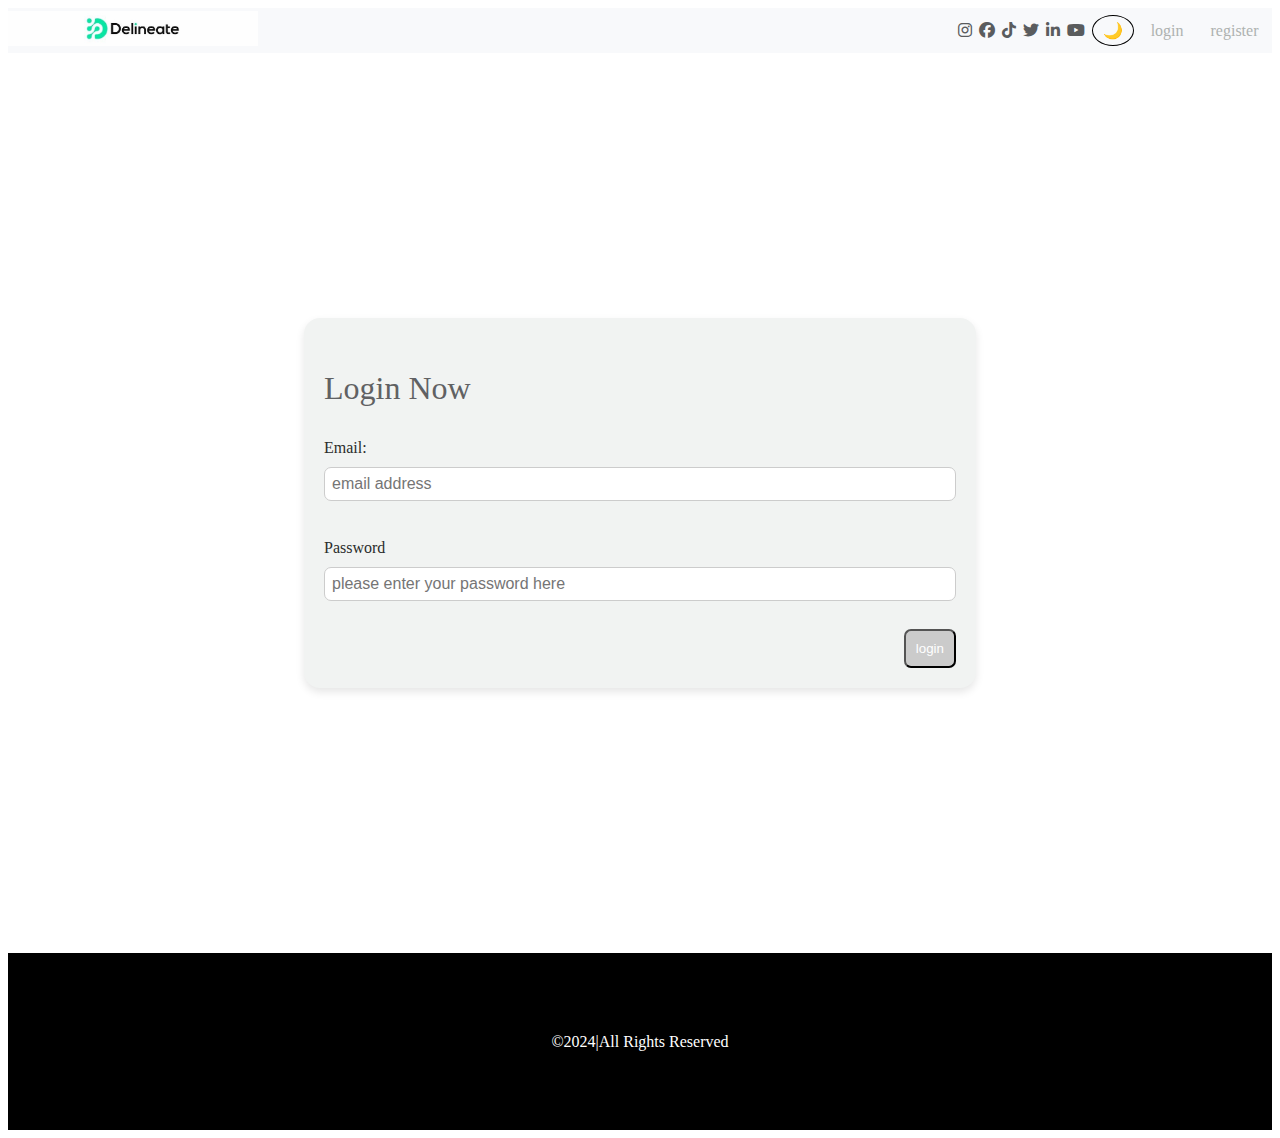
<file: index.html>
<!DOCTYPE html>
<html lang="en">
  <head>
    <meta charset="UTF-8" />
    <meta name="viewport" content="width=device-width, initial-scale=1.0" />
    <title>Document</title>
    <link rel="stylesheet" href="css/all.min.css" />
    <link rel="stylesheet" href="css/index.css" />
    <link rel="icon" type="image/x-icon" href="images/cartcion.png" />
  </head>
  <body>
    <div class="container">
      <div class="navbar">
        <div class="logo">
          <img src="images/logoo.jpg" alt="" style="height: 35px" />
        </div>
        <img src="images/image2.png" alt="" class="navbarmenuicon" />
        <div class="socialmedia">
          <a href="https://www.instagram.com/">
            <i class="fa-brands fa-instagram" style="color: #5a5c5e"></i
          ></a>
          <a href="https://www.facebook.com//"
            ><i class="fa-brands fa-facebook" style="color: #5a5c5e"></i
          ></a>
          <a href=" https://www.tiktok.com/login"
            ><i class="fa-brands fa-tiktok" style="color: #5a5c5e"></i
          ></a>
          <a href="https://x.com/?lang=en">
            <i class="fa-brands fa-twitter" style="color: #5a5c5e"></i
          ></a>
          <a href="https://www.linkedin.com/">
            <i class="fa-brands fa-linkedin-in" style="color: #5a5c5e"></i
          ></a>
          <a href="https://www.youtube.com/">
            <i class="fa-brands fa-youtube" style="color: #5a5c5e"></i
          ></a>
          <button id="darkModeToggle" class="dark-mode-btn">🌙</button>
          <a href="./index.html" class="navbar_login">login</a>
          <a href="html/register.html" class="navbar_register">register</a>
        </div>
      </div>
      <!-- nav bar ^   -->
      <div class="login" id="logdark">
        <div class="loginformcontainer">
          <p>Login Now</p>
          <form action="">
            <label for="">Email:</label>
            <input
              type="email"
              placeholder="email address"
              id="email"
              required
            />
            <br />
            <!--  -->
            <label for="">Password</label>
            <input
              id="password"
              type="password"
              placeholder="please enter your password here"
              required
            />
            <br />
            <!--  -->
          </form>
          <div class="logincontainer">
            <input
              type="submit"
              class="loginbtn"
              value="login"
              onclick="check()"
            />
          </div>
        </div>
      </div>
      <div class="footer">
        <div class="footercontent">
          <p>&copy;2024|All Rights Reserved</p>
        </div>
      </div>
      <!--  -->
    </div>
    <script src="js/dark-mode.js"></script>
    <script src="js/index.js"></script>
  </body>
</html>
</file>
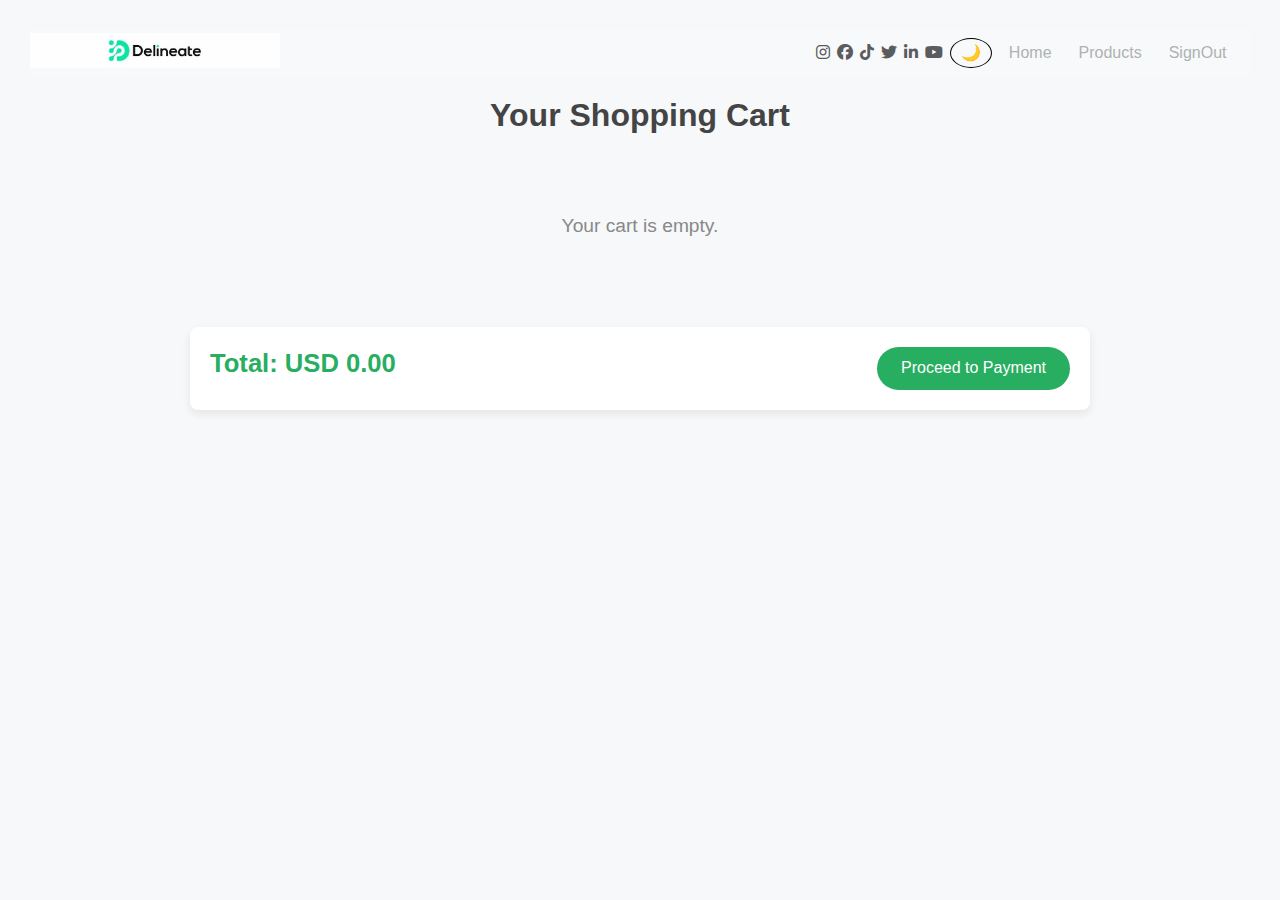
<file: html/cart.html>
<!DOCTYPE html>
<html lang="en">
  <head>
    <meta charset="UTF-8" />
    <!-- CSS file -->
    <link rel="stylesheet" href="../css/cartStyle.css" />
    <!-- Normalize File -->
    <link rel="stylesheet" href="../css/normalize.css" />
    <!-- Font Awesome -->
    <link rel="stylesheet" href="../css/all.min.css" />
    <link rel="icon" type="image/x-icon" href="../images/cartcion.png" />

    <link rel="preconnect" href="https://fonts.googleapis.com" />
    <link rel="preconnect" href="https://fonts.gstatic.com" crossorigin />
    <link
      href="https://fonts.googleapis.com/css2?family=Poppins:ital,wght@0,100;0,200;0,300;0,400;0,500;0,600;0,700;0,800;0,900;1,100;1,200;1,300;1,400;1,500;1,600;1,700;1,800;1,900&family=Roboto:ital,wght@0,100;0,300;0,400;0,500;0,700;0,900;1,400;1,500;1,700&display=swap"
      rel="stylesheet"
    />
    <meta name="viewport" content="width=device-width, initial-scale=1.0" />
    <title>Cart</title>
  </head>
  <body>
    <!-- ! navbar -->
    <div class="navbar">
      <div class="logo">
        <img src="../images/logoo.jpg" alt="" style="height: 35px" />
      </div>
      <img src="../images/image2.png" alt="" class="navbarmenuicon" />
      <div class="socialmedia">
        <a href="https://www.instagram.com/">
          <i class="fa-brands fa-instagram" style="color: #5a5c5e"></i
        ></a>
        <a href="https://www.facebook.com//"
          ><i class="fa-brands fa-facebook" style="color: #5a5c5e"></i
        ></a>
        <a href=" https://www.tiktok.com/login">
          <i class="fa-brands fa-tiktok" style="color: #5a5c5e"></i
        ></a>
        <a href="https://x.com/?lang=en">
          <i class="fa-brands fa-twitter" style="color: #5a5c5e"></i
        ></a>
        <a href="https://www.linkedin.com/">
          <i class="fa-brands fa-linkedin-in" style="color: #5a5c5e"></i
        ></a>
        <a href="https://www.youtube.com/">
          <i class="fa-brands fa-youtube" style="color: #5a5c5e"></i
        ></a>
        <button id="darkModeToggle" class="dark-mode-btn">🌙</button>
        <a href="../html/home.html" class="navbar_products">Home</a>
        <a href="../html/products.html" class="navbar_products">Products</a>
        <a href="../index.html" class="navbar_SignOut">SignOut</a>
      </div>
    </div>
    <!-- ! end navbar -->
    <h1>Your Shopping Cart</h1>

    <!-- Cart Items Container -->
    <div id="cart"></div>

    <!-- Summary Section (Total and Payment Button) -->
    <div class="summary">
      <h3 id="total">Total: USD 0.00</h3>
      <button id="paymentBtn">Proceed to Payment</button>
    </div>
    <script src="../js/cart.js"></script>
    <script src="../js/dark-mode.js"></script>
  </body>
</html>
</file>
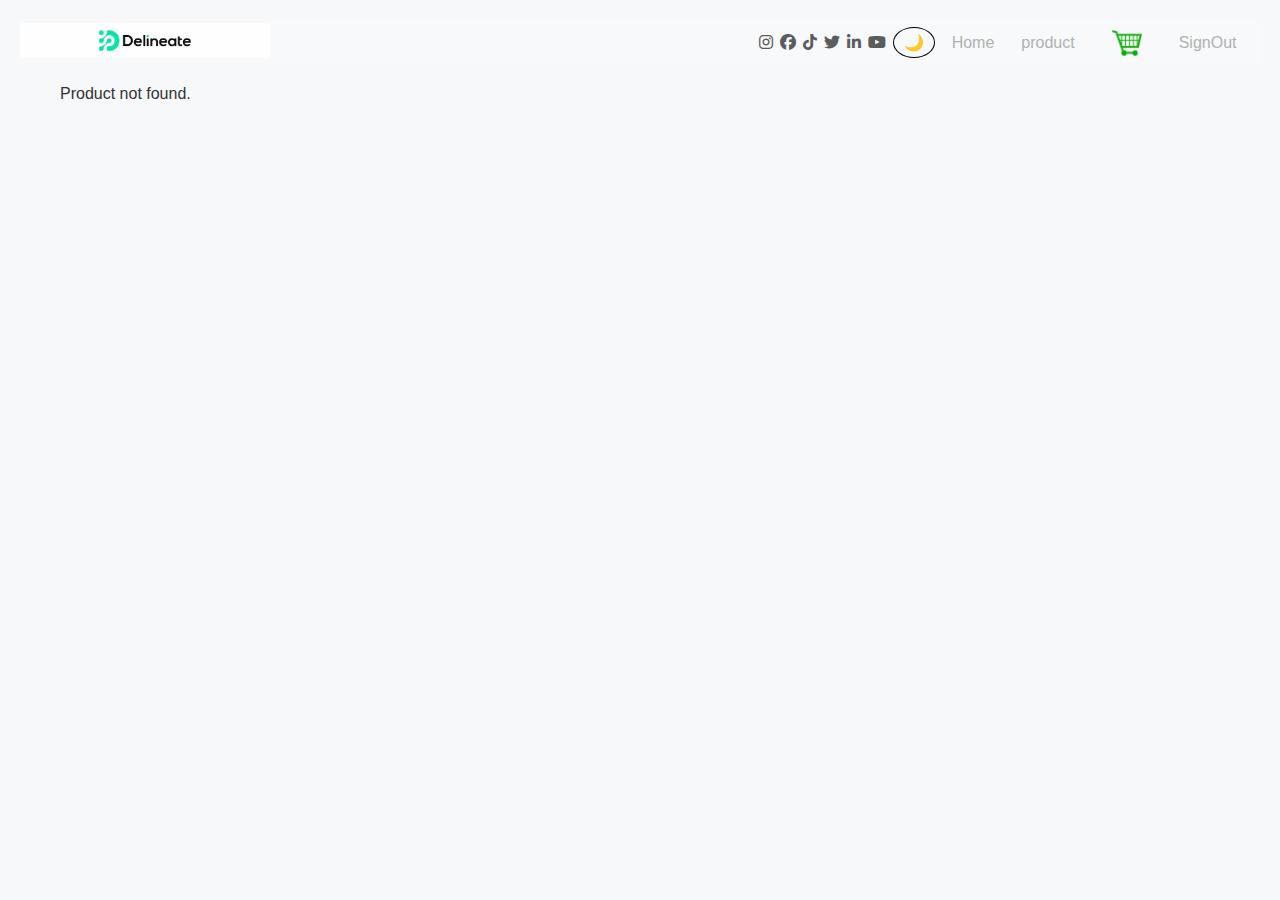
<file: html/description.html>
<!DOCTYPE html>
<html lang="en">
  <head>
    <meta charset="UTF-8" />
    <meta name="viewport" content="width=device-width, initial-scale=1.0" />
    <title>Description</title>
    <link rel="stylesheet" href="../css/all.min.css" />
    <link rel="stylesheet" href="../css/description.css" />
    <link rel="icon" type="image/x-icon" href="../images/cartcion.png" />
  </head>
  <body>
    <div class="navbar">
      <div class="logo">
        <img src="../images/logoo.jpg" alt="" style="height: 35px" />
      </div>
      <img src="../images/image2.png" alt="" class="navbarmenuicon" />
      <div class="socialmedia">
        <a href="https://www.instagram.com/">
          <i class="fa-brands fa-instagram" style="color: #5a5c5e"></i
        ></a>
        <a href="https://www.facebook.com//"
          ><i class="fa-brands fa-facebook" style="color: #5a5c5e"></i
        ></a>
        <a href=" https://www.tiktok.com/login">
          <i class="fa-brands fa-tiktok" style="color: #5a5c5e"></i
        ></a>
        <a href="https://x.com/?lang=en">
          <i class="fa-brands fa-twitter" style="color: #5a5c5e"></i
        ></a>
        <a href="https://www.linkedin.com/">
          <i class="fa-brands fa-linkedin-in" style="color: #5a5c5e"></i
        ></a>
        <a href="https://www.youtube.com/">
          <i class="fa-brands fa-youtube" style="color: #5a5c5e"></i
        ></a>
        <button id="darkModeToggle" class="dark-mode-btn">🌙</button>
        <a href="../html/home.html" class="navbar_products">Home</a>
        <a href="../html/products.html" class="navbar_products">product</a>

        <a href="../html/cart.html" class="Cartlogo"
          ><img src="../images/cartg.png" alt="cart"
        /></a>
        <a href="../index.html" class="navbar_SignOut">SignOut</a>
      </div>
    </div>
    <div class="desc" id="productDescription">
      <div class="product"></div>
    </div>
    <script src="../js/description.js"></script>
    <script src="../js/dark-mode.js"></script>
  </body>
</html>
</file>
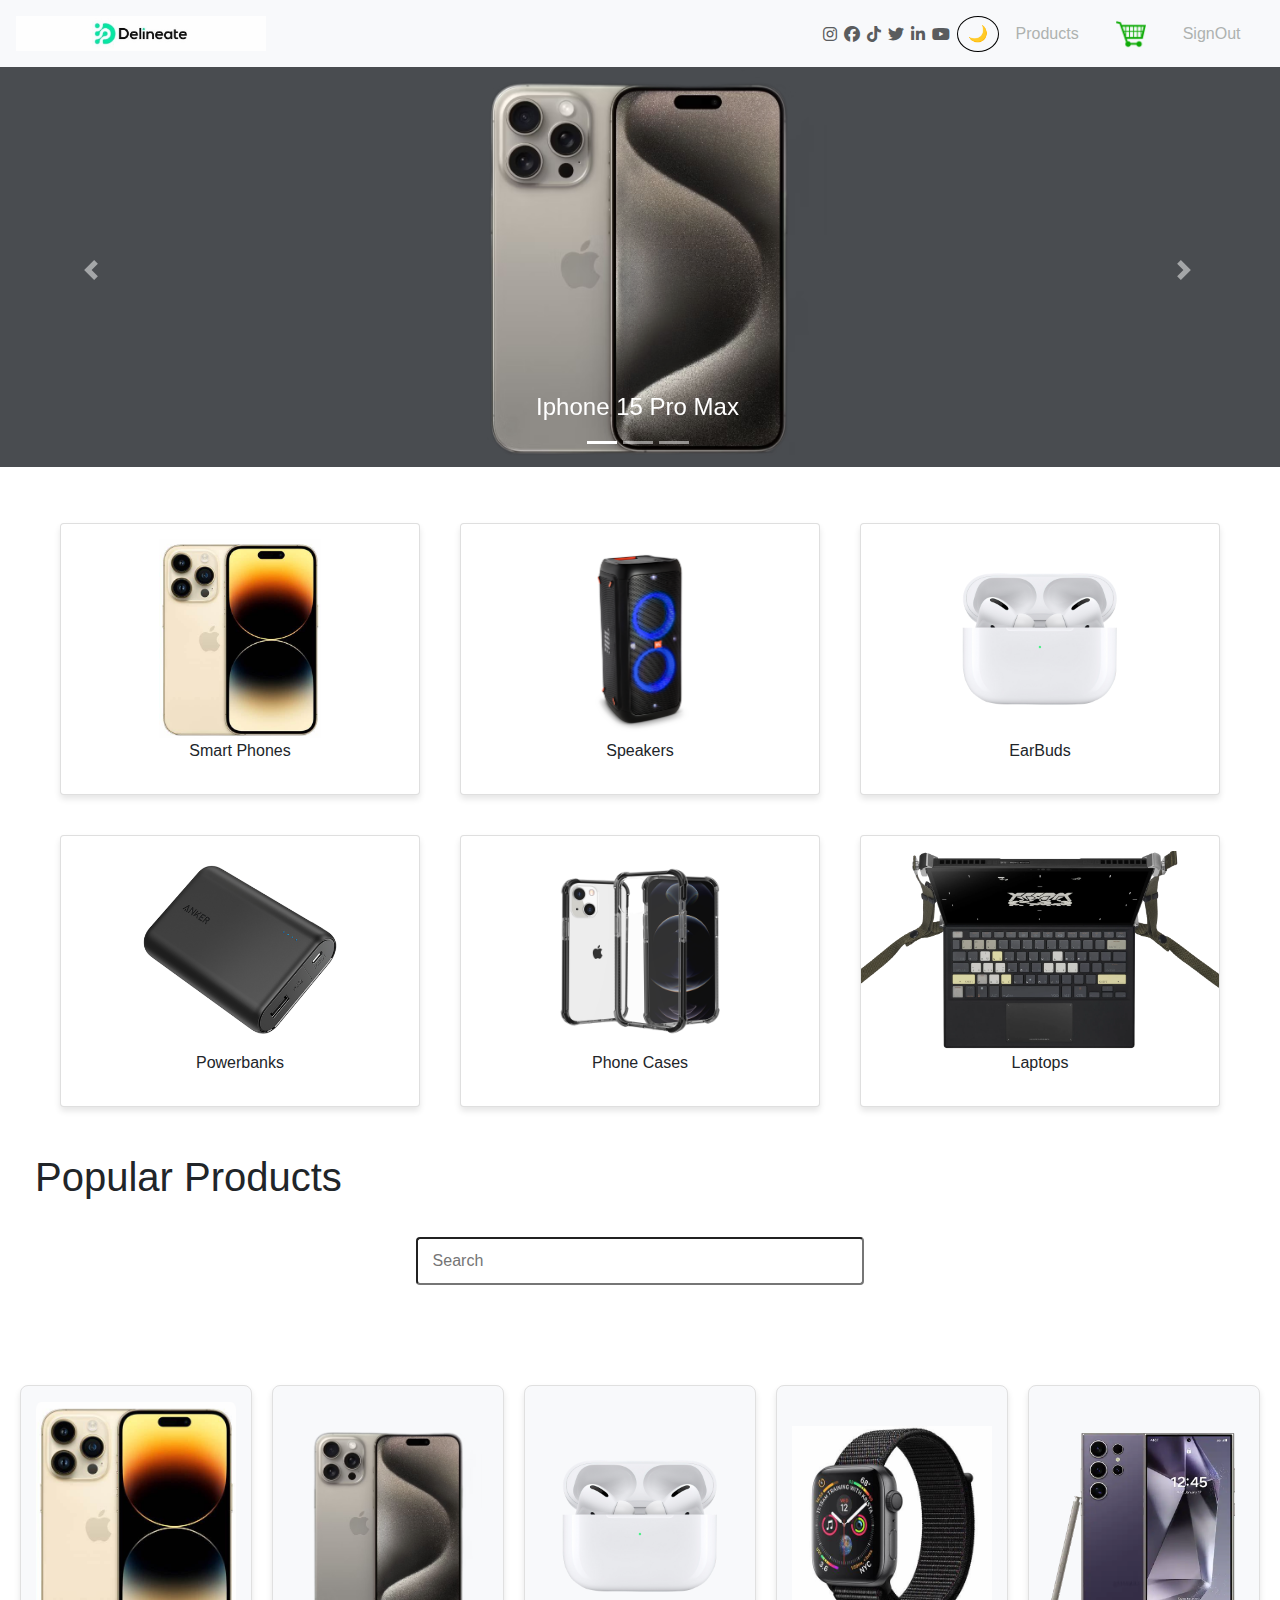
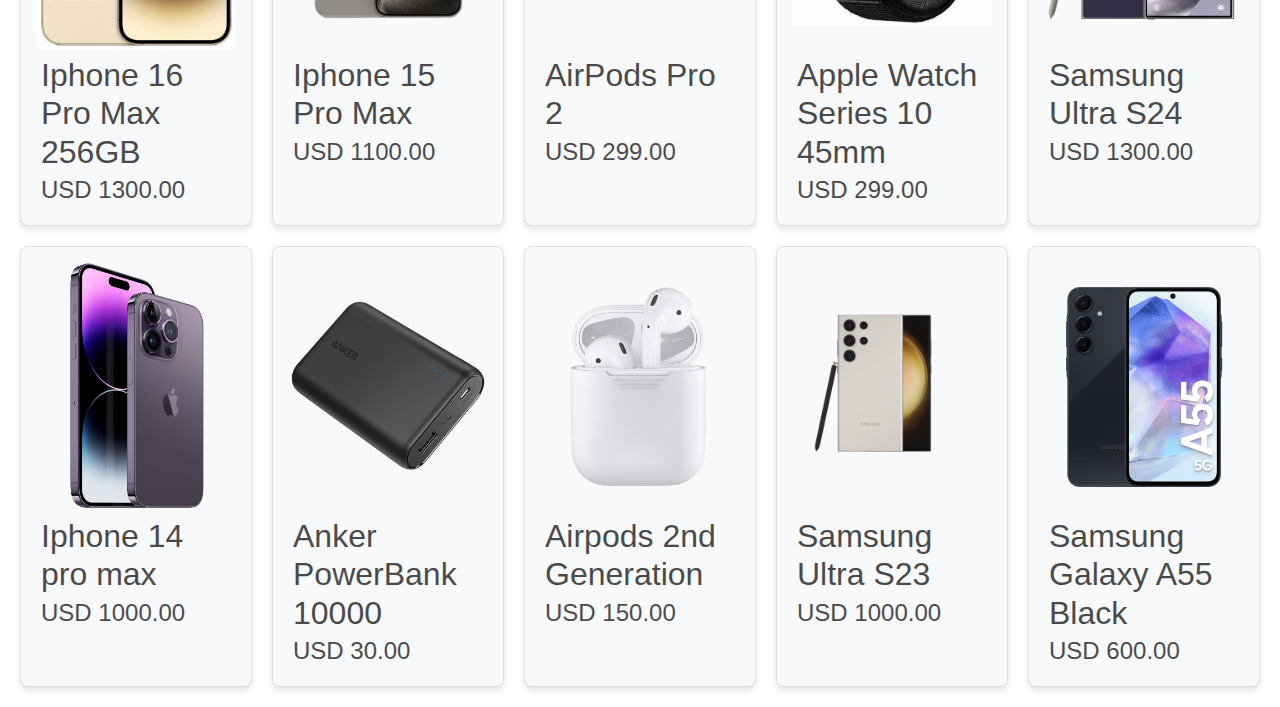
<file: html/home.html>
<html>
    <head>
        <meta charset = "UTF-8">
        <meta name="viewport" content="width=device-width, initial-scale=1.0">
        <title>Home</title>
        <link rel="stylesheet" href="../css/all.min.css" />
        <link rel="stylesheet" href="../css/home.css">
        <link rel="icon" type="image/x-icon" href="../images/cartcion.png" />
    </head>
    <body>
        <div class="navbar">
            <div class="logo">
                <img src="../images/logoo.jpg" alt="" style="height: 35px" />

            </div>
            <img
              src="../images/image2.png"
              alt=""
              class="navbarmenuicon"
            />
            <div class="socialmedia">
                <a href="https://www.instagram.com/">
                    <i class="fa-brands fa-instagram" style="color: #5a5c5e"></i
                  ></a>
                  <a href="https://www.facebook.com//"
                    ><i class="fa-brands fa-facebook" style="color: #5a5c5e"></i
                  ></a>
                  <a href=" https://www.tiktok.com/login">
                    <i class="fa-brands fa-tiktok" style="color: #5a5c5e"></i
                  ></a>
                  <a href="https://x.com/?lang=en">
                    <i class="fa-brands fa-twitter" style="color: #5a5c5e"></i
                  ></a>
                  <a href="https://www.linkedin.com/">
                    <i class="fa-brands fa-linkedin-in" style="color: #5a5c5e"></i
                  ></a>
                  <a href="https://www.youtube.com/">
                    <i class="fa-brands fa-youtube" style="color: #5a5c5e"></i
                  ></a>
                  <button id="darkModeToggle" class="dark-mode-btn">🌙</button>
              <a href="../html/products.html" class="navbar_products">Products</a>
              <a href="../html/cart.html" class="Cartlogo"><img src="../images/cartg.png" alt="cart"></a>
              <a href="../index.html" class="navbar_SignOut">SignOut</a>
            </div>
          </div>
    <link rel="stylesheet" href="https://maxcdn.bootstrapcdn.com/bootstrap/4.0.0/css/bootstrap.min.css">
    <script src="https://code.jquery.com/jquery-3.2.1.slim.min.js"></script>
    <script src="https://cdnjs.cloudflare.com/ajax/libs/popper.js/1.12.9/umd/popper.min.js"></script>
      <script src="https://maxcdn.bootstrapcdn.com/bootstrap/4.0.0/js/bootstrap.min.js"></script>
          <section class="bg-transparent mb-3">
            <div class="carousel">
                <div class="row ">
                    <div class="col-lg-12">
                        <div class="row rtl">
                          <div class="col-xl-12 col-md-12 __top-slider-images" style="margin-top: 3px; padding-left:10px;">
                            <div id="carouselExampleIndicators" class="carousel slide" data-ride="carousel">
                              <ol class="carousel-indicators">
                                <li data-target="#carouselExampleIndicators" data-slide-to="0" class="active"></li>
                                <li data-target="#carouselExampleIndicators" data-slide-to="1"></li>
                                <li data-target="#carouselExampleIndicators" data-slide-to="2"></li>
                              </ol>
                              <div class="carousel-inner">
                                <div class="carousel-item active">
                                  <img class="d-block mx-auto __slide-img"  src="../images/iphone15.png" alt="First slide" onclick="window.location.href='products.html';" style="cursor: pointer;">
                                  <div class="carousel-caption d-md-block">
                                  <h4>Iphone 15 Pro Max</h4>
                                  </div>
                                </div>
                                <div class="carousel-item">
                                  <img class="d-block  mx-auto __slide-img" src="../images/jbl.webp" onclick="window.location.href='products.html';" style="cursor: pointer;">
                                  <div class="carousel-caption d-md-block">
                                    <h4>JBL Party Box 200</h4>
                                  </div>
                                </div>
                                <div class="carousel-item">
                                  <img class="d-block mx-auto __slide-img" src="../images/applewatch.png" alt="Third slide"onclick="window.location.href='products.html';" style="cursor: pointer;">
                                  <div class="carousel-caption d-md-block">
                                    <h4>Apple Watch 45mm</h4>
                                  </div> 
                                </div>
                                <a class="carousel-control-prev" href="#carouselExampleIndicators" role="button" data-slide="prev">
                                <span class="carousel-control-prev-icon" aria-hidden="true"></span>
                                <span class="sr-only">Previous</span>
                                </a>
                                <a class="carousel-control-next" href="#carouselExampleIndicators" role="button" data-slide="next">
                                <span class="carousel-control-next-icon" aria-hidden="true"></span>
                                <span class="sr-only">Next</span>
                                </a>
                              </div> 
                            </div>
                          </div>
                        </div>
                     </div>
                </div> 
             </div> 
          </section>
        <!-- <img src="../images/dots.webp" alt="preview"id="dots"> -->
        
        <div class="categories">
            <div class="card">
                <a href="../html/products.html"><img src="../images/iphone.png" alt="Asus" id="Image2" ></a>
                <p>Smart Phones</p>
            </div>
            <div class="card">
                <a href="../html/products.html"><img src="../images/jbl.webp" alt="Asus" id="Image2" ></a>
                <p>Speakers</p>
            </div>
            <div class="card">
                <a href="../html/products.html"><img src="../images/airpods.png" alt="Asus" id="Image2" ></a>
                <p>EarBuds</p>
            </div>
            <div class="card">
                <a href="../html/products.html"><img src="../images/anker-powercore-10000.png" alt="PB" id="Image2" ></a>
                <p>Powerbanks</p>
            </div>
            <div class="card">
                <a href="../html/products.html"><img src="../images/case.png" alt="Asus" id="Image2" ></a>
                <p>Phone Cases</p>
            </div>
            <div class="card">
                <a href="../html/products.html"><img src="../images/laptop.webp" alt="Asus" id="Image2" ></a>
                <p>Laptops</p>
            </div>
        </div>
        <p id="PopularProducts">Popular Products</p>
        <div class="search-container">
            <input type="text" class="search-input" placeholder="Search"  id="searchBar"/>
        </div>
        <div id="productContainer" class="products">

        </div>
            <script src="../js/dark-mode.js"></script>
            <script src="../js/home.js"></script>
    </body>

    <footer>
 
    </footer>
</html>
</file>
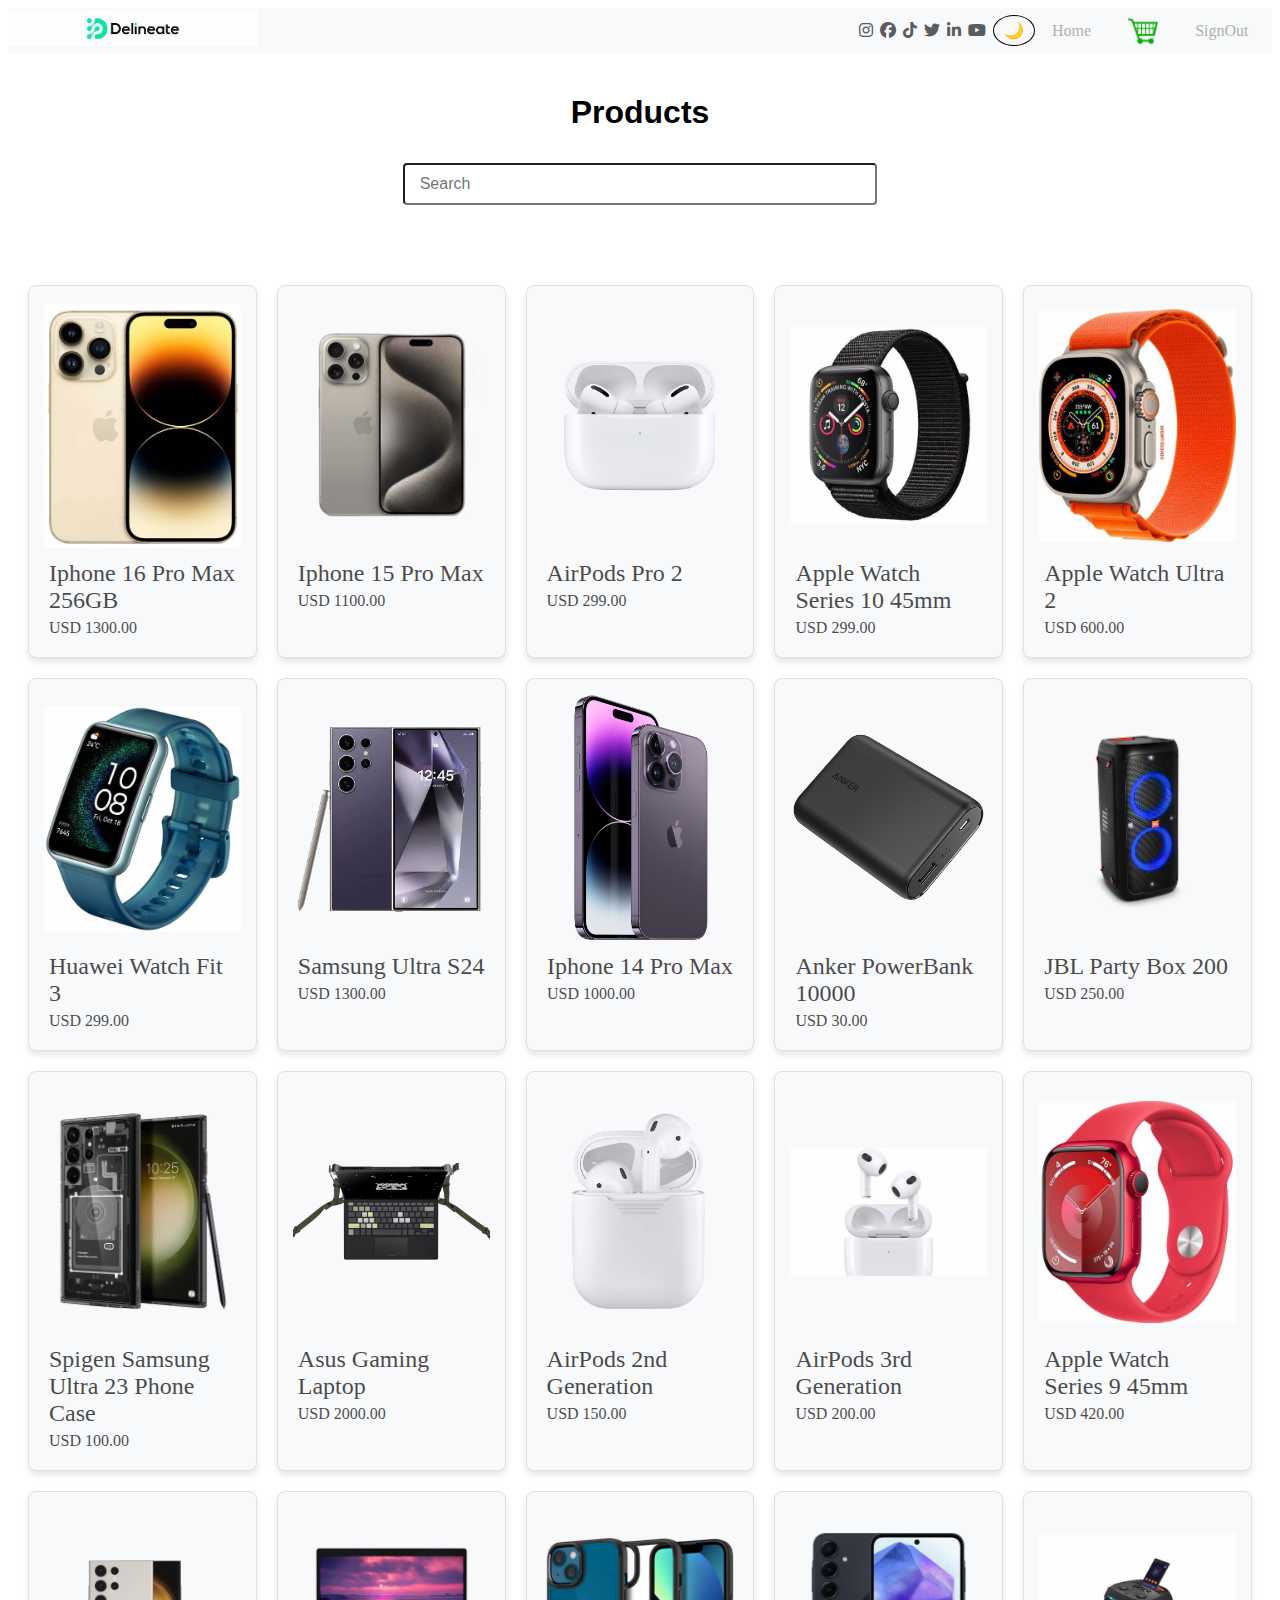
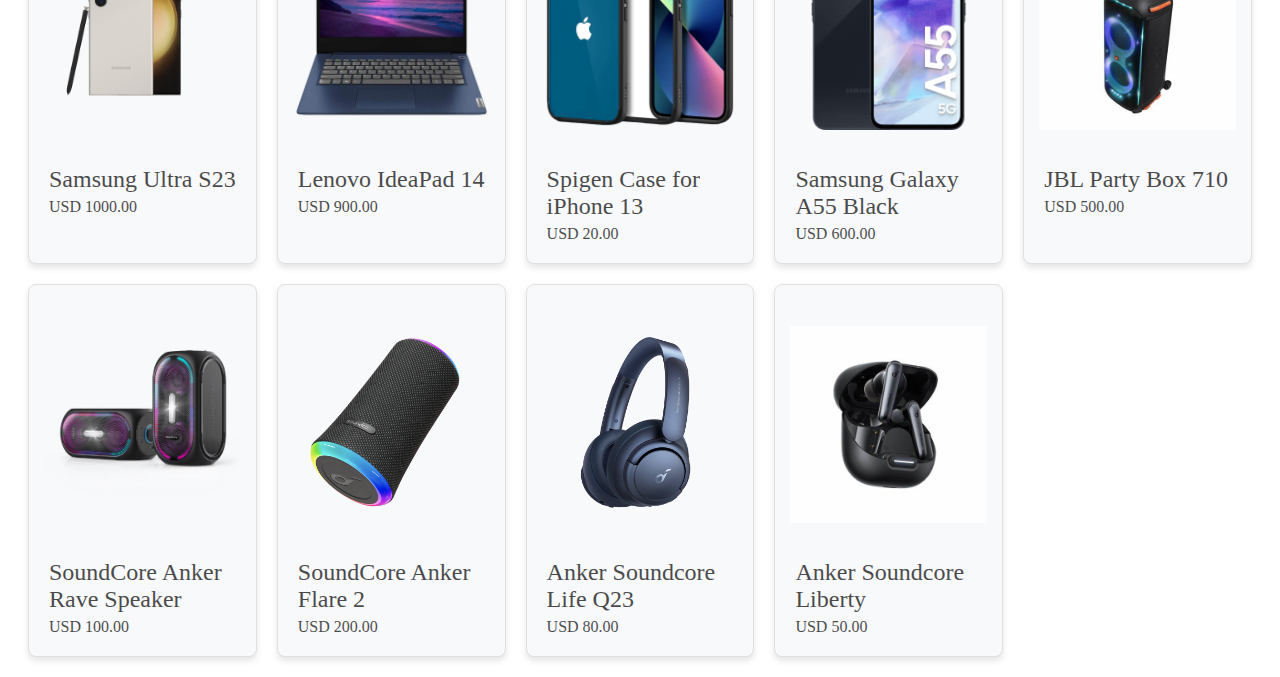
<file: html/products.html>
<!DOCTYPE html>
<html lang="en">
  <head>
    <meta charset="UTF-8" />
    <meta name="viewport" content="width=device-width, initial-scale=1.0" />
    <title>products</title>
    <link rel="stylesheet" href="../css/all.min.css" />
    <link rel="stylesheet" href="../css/products.css" />
    <link rel="icon" type="image/x-icon" href="../images/cartcion.png" />
  </head>
  <body>
    <div class="navbar">
      <div class="logo">
        <img src="../images/logoo.jpg" alt="" style="height: 35px" />
      </div>
      <img src="../images/image2.png" alt="" class="navbarmenuicon" />
      <div class="socialmedia">
        <a href="https://www.instagram.com/">
          <i class="fa-brands fa-instagram" style="color: #5a5c5e"></i
        ></a>
        <a href="https://www.facebook.com//"
          ><i class="fa-brands fa-facebook" style="color: #5a5c5e"></i
        ></a>
        <a href=" https://www.tiktok.com/login">
          <i class="fa-brands fa-tiktok" style="color: #5a5c5e"></i
        ></a>
        <a href="https://x.com/?lang=en">
          <i class="fa-brands fa-twitter" style="color: #5a5c5e"></i
        ></a>
        <a href="https://www.linkedin.com/">
          <i class="fa-brands fa-linkedin-in" style="color: #5a5c5e"></i
        ></a>
        <a href="https://www.youtube.com/">
          <i class="fa-brands fa-youtube" style="color: #5a5c5e"></i
        ></a>
        <button id="darkModeToggle" class="dark-mode-btn">🌙</button>
        <a href="../html/home.html" class="navbar_products">Home</a>
        <a href="../html/cart.html" class="Cartlogo"
          ><img src="../images/cartg.png" alt="cart"
        /></a>
        <a href="../index.html" class="navbar_SignOut">SignOut</a>
      </div>
    </div>
    <div class="products_page">
      <h1>Products</h1>
      <div class="search-container">
        <input type="text" class="search-input" placeholder="Search"  id="searchBar"/>
      </div>
      <div id="productContainer" class="products">
     
    </div>
    </div>

    <script src="../js/products.js"></script>
    <script src="../js/dark-mode.js"></script>
            
  </body>
</html>
</file>
<file: css/index.css>
/* :root {
  maincolor: #0eab06;
  textcolor rgb 909294
} */
:root {
  --maincolor: #0eab06;
  --iconcolor: rgb(90, 92, 94);
  --headertextcolor: #aeb2b0;
  --headercolor: #f8f9fb;
  --boxcolor: #f1f3f2;
  --textcolor: #535558;
  --formlablecolor: #2a2c2b;
  --viweportcolor: #ffffff;
  --btn: #cbcbcb;
}
body {
  height: 100%;
}
/* .container { */
/* border: salmon 1px solid; */
/* } */
.navbar {
  /* border: saddlebrown 1px solid; */
  background-color: var(--headercolor);
  display: grid;
  grid-template-columns: auto auto;
  align-items: center;
}
/* .logo { */
/* border: saddlebrown 1px solid; */
/* } */
.socialmedia {
  display: flex;
  align-items: center;
  justify-items: center;
  justify-content: end;
  gap: 7px;
  padding: 3.5px;
  /* grid  */
  /* display: grid;
    grid-template-columns: auto auto auto auto auto auto auto auto;
    align-content: center;
    justify-content: end;
    gap: 7px; */
  /* border: sandybrown 1px solid; */
}
.navbar_login {
  text-decoration: none;
  color: var(--headertextcolor);
  padding: 10px;
}
.navbarmenuicon {
  display: none;
  /* visibility: hidden; */
}
.navbar_register {
  text-decoration: none;
  color: var(--headertextcolor);
  padding: 10px;
}

.navbar_login:hover,
.navbar_register:hover,
.registerbtn:hover {
  border: 1px solid var(--maincolor);
  background-color: var(--maincolor);
  border-radius: 7px;
  padding: 10px;
  color: white;
  /* color: #98f98f; */
}

/* nav bar^ */
.login {
  /* border: #0eab06 1px solid; */
  /* background-color: red; */
  background-color: var(--viweportcolor);

  /* border: #0f0fff 1px solid; */
  /* background-color: #0eab06; */
  display: flex;
  justify-content: center;
  align-items: center;
  height: 100vh;
  position: relative;
}

.loginformcontainer {
  /* background-color: aqua; */

  width: 50%;
  /* height: 43%; */
  max-width: 7100px;
  min-width: none;
  padding: 20px;
  background-color: #fff;
  background-color: var(--boxcolor);
  border-radius: 16px;
  box-shadow: 0 4px 8px rgba(0, 0, 0, 0.1); /* Soft shadow for better aesthetics */
}
.loginformcontainer > form {
  display: flex;
  flex-direction: column;
  gap: 10px;
}
.loginformcontainer > form > label {
  font-size: 16px;
  /* color: gainsboro; */
  /* color: #f0f0f0; */
  /* color: #606163; */
  color: var(--formlablecolor);
}
.loginformcontainer > form > input {
  padding: 7px;
  font-size: 16px;
  border: 1px solid #ccc;
  border-radius: 7px;
  box-sizing: border-box;
}
.loginformcontainer > p {
  font-size: xx-large;
  color: #606163;
}
.logincontainer {
  text-align: end;
}
.loginbtn {
  text-decoration: none;
  color: white;
  padding: 10px;
  /* border: 1px solid #606163; */
  border: 1px solid none;
  border-radius: 7px;
  cursor: pointer;
  background-color: var(--btn);
  /* margin: 20px 16px 0 0;
  display: flex;
  justify-self: flex-end; */
}

.loginbtn:hover {
  border: 1px solid var(--maincolor);
  background-color: var(--maincolor);
  border-radius: 7px;
  padding: 10px;
  color: white;
  /* color: #98f98f; */
}
/*  login ^*/
/* .footer { */
/* border: sandybrown 1px solid; */
/* } */
.footercontent {
  /* border: saddlebrown 1px solid; */
  display: flex;
  height: 177px;
  background-color: black;
  color: white;
  align-items: center;
  justify-content: center;
}

/* responsive */
/* Extra small devices (phones, 600px and down) */
@media only screen and (max-width: 600px) {
  body {
    height: 100%;
  }
  .socialmedia {
    display: none;
  }

  .navbarmenuicon {
    display: inline-block; /* Make the menu icon visible */
    cursor: pointer;
  }

  .navbarmenuicon:hover ~ .socialmedia {
    display: flex;
    flex-direction: column;
    gap: 7px; /* Adjust spacing */
    /* border: 1px solid saddlebrown; */
  }

  .navbar_login,
  .navbar_register {
    display: block; /* Ensure these links are visible */
    margin: 10px 0; /* Add some spacing */
    text-align: center;
  }

  .container {
    padding: 7px; /* Adjust padding for smaller screens */
  }

  .register {
    width: 100%; /*Ensure the form spans the available width */
    padding: 15px;
  }

  .registerbtn:hover {
    background-color: var(--maincolor); /* Keep hover effects consistent */
  }
  .register {
    height: 100%;
  }
  .formcontainer {
    width: 70%;
    height: 80%;
  }
  /* .loginformcontainer > form > input {
    width: 100%;
  } */
}

/* Small devices (portrait tablets and large phones, 600px and up) */
/* @media only screen and (min-width: 600px) {...} */

/* Medium devices (landscape tablets, 768px and up) */
/* @media only screen and (min-width: 768px) {...} */

/* Large devices (laptops/desktops, 992px and up) */
/* @media only screen and (min-width: 992px) {...} */

/* Extra large devices (large laptops and desktops, 1200px and up) */
/* @media only screen and (min-width: 1200px) {...} */
.dark-mode-btn {
  background: none;
  border: 1px solid black;
  color: black;
  font-size: 16px;
  padding: 5px 10px;
  border-radius: 50%;
  cursor: pointer;
  transition: 0.3s;
}

/* Button Hover Effect */
.dark-mode-btn:hover {
  background-color: black;
  color: white;
}

/* Dark Mode Background */
body.dark-mode {
  background-color: black;
  color: white;
}

/* Dark Mode Button in Dark Mode */
body.dark-mode .dark-mode-btn {
  border-color: white;
  color: white;
}

body.dark-mode .dark-mode-btn:hover {
  background-color: white;
  color: black;
}
</file>
<file: css/cartStyle.css>
:root {
  --main-color1: #f8f9fa;
  --main-color2: #000;
  --main-color3: #343a40;
  --main-color4: #6c757d;
  --main-color5: #24b424c7;
}
* {
  margin: 0;
  padding: 0;
  box-sizing: border-box;
}
body {
  font-family: "Helvetica Neue", Helvetica, Arial, sans-serif;
  background: #f7f8fa;
  color: #333;
  padding: 30px;
}
h1 {
  text-align: center;
  margin-bottom: 30px;
  font-size: 2em;
  color: #444;
}

#cart {
  max-width: 900px;
  margin: 0 auto;
  display: flex;
  flex-direction: column;
  gap: 20px;
}

.cart-item {
  background: #fff;
  border-radius: 8px;
  box-shadow: 0 4px 10px rgba(0, 0, 0, 0.08);
  display: flex;
  align-items: center;
  padding: 15px 20px;
  transition: transform 0.2s ease;
}

.cart-item:hover {
  transform: translateY(-2px);
}

.cart-item img {
  width: 140px;
  height: auto;
  border-radius: 8px;
  object-fit: cover;
  margin-right: 25px;
}

.item-details {
  flex: 1;
}

.item-details h3 {
  font-size: 1.3em;
  margin-bottom: 10px;
  color: #222;
}

.item-details p {
  font-size: 0.95em;
  margin-bottom: 6px;
  color: #666;
}

.item-actions {
  display: flex;
  flex-direction: column;
  align-items: flex-end;
}

.item-actions button {
  background-color: #ff4d4f;
  color: #fff;
  border: none;
  padding: 8px 14px;
  border-radius: 4px;
  cursor: pointer;
  font-size: 0.9em;
  transition: background-color 0.3s ease;
}

.item-actions button:hover {
  background-color: #e04345;
}

.summary {
  max-width: 900px;
  margin: 30px auto;
  padding: 20px;
  background: #fff;
  border-radius: 8px;
  box-shadow: 0 4px 10px rgba(0, 0, 0, 0.08);
  display: flex;
  justify-content: space-between;
  align-items: center;
  flex-wrap: wrap;
}

.summary h3 {
  font-size: 1.6em;
  color: #27ae60;
  margin-bottom: 10px;
}

#paymentBtn {
  background: #27ae60;
  color: #fff;
  border: none;
  padding: 12px 24px;
  border-radius: 30px;
  font-size: 1em;
  cursor: pointer;
  transition: background 0.3s ease;
}

#paymentBtn:hover {
  background: #1e8449;
}

.empty-cart {
  text-align: center;
  font-size: 1.2em;
  color: #888;
  padding: 60px 0;
}

@media (max-width: 600px) {
  .cart-item {
    flex-direction: column;
    text-align: center;
  }
  .cart-item img {
    margin: 0 auto 15px;
  }
  .item-actions {
    margin-top: 10px;
    align-items: center;
  }
  .summary {
    flex-direction: column;
  }
  .summary h3 {
    margin-bottom: 15px;
  }
}

.navbar {
  /* border: saddlebrown 1px solid; */
  background-color: var(--headercolor);
  display: grid;
  grid-template-columns: auto auto;
  align-items: center;
}
.socialmedia {
  display: flex;
  align-items: center;
  justify-items: center;
  justify-content: end;
  gap: 7px;
  padding: 3.5px;
}
.Cartlogo img {
  position: relative;
  margin-right: 20px;
  margin-left: 20px;
  display: flex;
  width: 30px;
  height: 30px;
  object-fit: contain;
}
.navbarmenuicon {
  display: none;
}
.navbar_products {
  text-decoration: none;
  color: var(--headertextcolor);
  padding: 10px;
}
.navbar_SignOut {
  text-decoration: none;
  margin-right: 10px;
  color: var(--headertextcolor);
  padding: 10px;
}
.navbar_products:hover,
.navbar_SignOut:hover {
  border: 0px solid var(--maincolor);
  background-color: var(--maincolor);
  border-radius: 7px;
  color: white;
  /* color: #98f98f; */
}
.Cartlogo:hover {
  border-radius: 5px; /* Optional: Add rounded corners */
  transition: background-color 0.3s ease, transform 0.2s ease; /* Smooth transition for background color and transformation */
  transform: scale(1.1);
}
@media only screen and (max-width: 600px) {
  .socialmedia {
    display: none;
  }

  .navbarmenuicon {
    display: inline-block;
    cursor: pointer;
  }

  .navbarmenuicon:hover ~ .socialmedia {
    display: flex;
    flex-direction: column;
    gap: 7px;
  }
  .navbar_products,
  .navbar_SignOut {
    display: block;
    margin: 10px 0;
    text-align: center;
  }

  .SignOut {
    width: 100%;
    padding: 15px;
  }

  .SignOutbtn:hover {
    background-color: var(--maincolor); /* Keep hover effects consistent */
  }
}
:root {
  --maincolor: #0eab06;
  --iconcolor: rgb(90, 92, 94);
  --headertextcolor: #aeb2b0;
  --headercolor: #f8f9fb;
  --boxcolor: #f1f3f2;
  --textcolor: #535558;
  --formlablecolor: #2a2c2b;
  --viweportcolor: #ffffff;
  --btn: #cbcbcb;
}
.dark-mode-btn {
  background: none;
  border: 1px solid black;
  color: black;
  font-size: 16px;
  padding: 5px 10px;
  border-radius: 50%;
  cursor: pointer;
  transition: 0.3s;
}

/* Button Hover Effect */
.dark-mode-btn:hover {
  background-color: black;
  color: white;
}

/* Dark Mode Background */
body.dark-mode {
  background-color: black;
  color: white;
}

/* Dark Mode Button in Dark Mode */
body.dark-mode .dark-mode-btn {
  border-color: white;
  color: white;
}

body.dark-mode .dark-mode-btn:hover {
  background-color: white;
  color: black;
}
</file>
<file: css/description.css>
:root {
  --maincolor: #0eab06;
  --iconcolor: rgb(90, 92, 94);
  --headertextcolor: #aeb2b0;
  --headercolor: #f8f9fb;
  --boxcolor: #f1f3f2;
  --textcolor: #535558;
  --formlablecolor: #2a2c2b;
  --viweportcolor: #ffffff;
  --btn: #cbcbcb;
}
* {
  margin: 0;
  padding: 0;
  box-sizing: border-box;
}

body {
  font-family: "Helvetica Neue", Helvetica, Arial, sans-serif;
  background: #f7f8fa;
  color: #333;
  padding: 20px;
}

.desc {
  max-width: 1200px;
  margin: 0 auto;
  padding: 20px;
}

.product {
  display: flex;
  align-items: center;
  background: #fff;
  border-radius: 8px;
  box-shadow: 0 4px 10px rgba(0, 0, 0, 0.08);
  overflow: hidden;
}

.product .photo {
  flex: 1;
  min-width: 300px;
  background: #ffffff;
  display: flex;
  align-items: center;
  justify-content: center;
  padding: 20px;
}

.product .photo img {
  max-width: 100%;
  max-height: 70vh;
  border-radius: 4px;
}

.product .details {
  flex: 2;
  padding: 20px;
}

.product .details h2 {
  font-size: 2em;
  margin-bottom: 10px;
  color: #222;
}

.product .details p {
  font-size: 1em;
  margin-bottom: 15px;
  line-height: 1.5;
  color: #555;
}

.product .details h5 {
  font-size: 1.4em;
  color: #27ae60;
  margin-bottom: 20px;
}

.cartbutton {
  padding: 12px 24px;
  background: #27ae60;
  color: #fff;
  border: none;
  border-radius: 4px;
  font-size: 1em;
  cursor: pointer;
  transition: background 0.3s ease;
}

.cartbutton:hover {
  background: #1e8449;
}

@media (max-width: 768px) {
  .product {
    flex-direction: column;
  }

  .product .photo,
  .product .details {
    padding: 15px;
  }

  .product .details h2 {
    font-size: 1.8em;
  }

  .product .details h5 {
    font-size: 1.2em;
  }
}

@media (max-width: 480px) {
  body {
    padding: 10px;
  }

  .product .details p {
    font-size: 0.95em;
  }

  .cartbutton {
    width: 100%;
    padding: 12px;
  }
}
.navbar {
  /* border: saddlebrown 1px solid; */
  background-color: var(--headercolor);
  display: grid;
  grid-template-columns: auto auto;
  align-items: center;
}
.socialmedia {
  display: flex;
  align-items: center;
  justify-items: center;
  justify-content: end;
  gap: 7px;
  padding: 3.5px;
}
.Cartlogo img {
  position: relative;
  margin-right: 20px;
  margin-left: 20px;
  display: flex;
  width: 30px;
  height: 30px;
  object-fit: contain;
}
.navbarmenuicon {
  display: none;
}
.navbar_products {
  text-decoration: none;
  color: var(--headertextcolor);
  padding: 10px;
}
.navbar_SignOut {
  text-decoration: none;
  margin-right: 10px;
  color: var(--headertextcolor);
  padding: 10px;
}
.navbar_products:hover,
.navbar_SignOut:hover {
  border: 0px solid var(--maincolor);
  background-color: var(--maincolor);
  border-radius: 7px;
  color: white;
  /* color: #98f98f; */
}
.Cartlogo:hover {
  transition: background-color 0.3s ease, transform 0.2s ease;
  transform: scale(1.1);
}
@media only screen and (max-width: 600px) {
  .socialmedia {
    display: none;
  }

  .navbarmenuicon {
    display: inline-block;
    cursor: pointer;
  }

  .navbarmenuicon:hover ~ .socialmedia {
    display: flex;
    flex-direction: column;
    gap: 7px;
  }
  .navbar_products,
  .navbar_SignOut {
    display: block;
    margin: 10px 0;
    text-align: center;
  }

  .SignOut {
    width: 100%;
    padding: 15px;
  }

  .SignOutbtn:hover {
    background-color: var(--maincolor);
  }
}

.dark-mode-btn {
  background: none;
  border: 1px solid black;
  color: black;
  font-size: 16px;
  padding: 5px 10px;
  border-radius: 50%;
  cursor: pointer;
  transition: 0.3s;
}

/* Button Hover Effect */
.dark-mode-btn:hover {
  background-color: black;
  color: white;
}

/* Dark Mode Background */
body.dark-mode {
  background-color: black;
  color: white;
}

/* Dark Mode Button in Dark Mode */
body.dark-mode .dark-mode-btn {
  border-color: white;
  color: white;
}

body.dark-mode .dark-mode-btn:hover {
  background-color: white;
  color: black;
}
</file>
<file: css/home.css>
body,
html {
  margin: 0;
  padding: 0;
  box-sizing: border-box;
  font-family: Arial, Helvetica, sans-serif;
  overflow-x: hidden;
  width: 100%;
}

#HomeBackground {
  max-width: 100%;
}

.carousel {
  background-color: rgb(73, 76, 80);
  height: 400px;
  overflow: hidden;
}

.carousel-inner {
  height: 100%;
}

.carousel-item {
  display: flex;
  align-items: center;
  justify-content: center;
  height: 100%;
}

.carousel-item img {
  max-height: 100%;
  max-width: 100%;
  object-fit: contain;
}
.carousel-item h4 {
  color: rgb(255, 255, 255);
  font-family: "Lucida Grande", "Lucida Sans", Arial, sans-serif;
}

/* #ProductsShow {
  width: 100%;
  height: auto; 
  display: flex;
  flex-wrap: wrap; 
  gap: 10px; 
  justify-content: space-evenly; 
  align-items: center;
  box-shadow: rgba(0, 0, 0, 0.35) 0px 5px 15px ;
  padding: 20px;
  margin: 20px;
  box-sizing: border-box;
}

.ProductsShow {
  flex: 3; 
  width: 100%; 
  max-width: 800px;
  height: auto;
}

.ProductsShow img {
  width: 100%; 
  height: auto; 
  object-fit: cover; 
}

.ProductsShow2 {
  width: 100%; 
  max-width: 300px; 
  height: auto;
  display: flex;
  flex-direction: column;
  gap: 10px; 
}

.ProductsShow2 img {
  width: 80%;
  height: auto; 
  object-fit: cover; 
} */

@media (max-width: 768px) {
  /* #ProductsShow {
    flex-direction: column; 
    align-items: center;
  }

  .ProductsShow,
  .ProductsShow2 {
    max-width: 100%; 
    width: 100%; 
  } */
}

@media (max-width: 480px) {
  /* .ProductsShow2 {
    display: flex;
    align-items: center;
    justify-content: center;
    
  } */
  /* .ProductsShow2 img {
    height: auto; 
    width: 100%;
  } */
}

/* #dots{
  width: 50px;
  display: flex;
  align-items: center;
  justify-self: center;
}  */
.categories {
  display: flex;
  justify-content: center;
  align-items: center;
  flex-wrap: wrap;
  padding: 20px;
}
.categories img {
  height: 200px;
}
.card {
  width: 360px;
  justify-content: center;
  margin: 20px;
  display: flex;
  flex-direction: column;
  align-items: center;
  overflow: hidden;
  background-color: #f8f9fb;
  border: 1px solid #e0e0e0;
  border-radius: 8px;
  box-shadow: 0 4px 6px rgba(0, 0, 0, 0.1);
  padding: 15px;
  transition: transform 0.3s ease, box-shadow 0.3s ease;
}

.card:hover {
  transform: scale(1.03);
  box-shadow: 0 6px 10px rgba(0, 0, 0, 0.15);
  text-decoration: none;
}
.card-img {
  width: 100%;
  height: 200px;
  object-fit: cover;
}

.card-title {
  font-size: 20px;
  font-weight: bold;
  margin-bottom: 10px;
  color: #333;
}
.search-container {
  display: flex;
  align-items: center;
  justify-content: center;
  width: 60%;
  margin: 20px auto;
  padding: 10px;
  border-radius: 8px;
}

.search-input {
  width: 60%;
  padding: 10px 15px;
  font-size: 16px;
  color: black;
  background-color: white;
  border-radius: 4px;
  margin-bottom: 50px;
}

#PopularProducts {
  font-size: 40px;
  margin-left: 35px;
}

.products {
  display: grid;
  grid-template-columns: auto auto auto auto auto auto;
  gap: 20px;
  padding: 20px;
}
.oneProduct {
  background-color: #f8f9fb;
  border: 1px solid #e0e0e0;
  border-radius: 8px;
  overflow: hidden;
  box-shadow: 0 4px 6px rgba(0, 0, 0, 0.1);
  display: flex;
  flex-direction: column;
  align-items: center;
  padding: 15px;
  transition: transform 0.3s ease, box-shadow 0.3s ease;
}

.oneProduct:hover {
  transform: scale(1.03); /* Slight zoom effect on hover */
  box-shadow: 0 6px 10px rgba(0, 0, 0, 0.15); /* Enhance shadow on hover */
  text-decoration: none;
}

.oneProduct h2 {
  margin: 5px;
  font-weight: 400;
  opacity: 0.7;
  text-decoration: none;
}
.oneProduct h4 {
  margin: 5px;
  font-weight: 400;
  opacity: 0.7;
}
.oneProduct a {
  text-decoration: none;
  color: black;
}
.oneProduct img {
  width: 100%;
  height: 250px;
  object-fit: contain;
  border-radius: 8px;
}

/* Extra small devices (phones, 600px and down) */
@media only screen and (max-width: 600px) {
  .products {
    grid-template-columns: auto;
    justify-content: space-around;
  }
}

/* Small devices (portrait tablets and large phones, 600px and up) */
@media only screen and (min-width: 600px) {
  .products {
    grid-template-columns: auto auto;
    justify-content: space-around;
  }
}

/* Medium devices (landscape tablets, 768px and up) */
@media only screen and (min-width: 768px) {
  .products {
    grid-template-columns: auto auto auto;
    justify-content: space-around;
  }
}

/* Large devices (laptops/desktops, 992px and up) */
@media only screen and (min-width: 992px) {
  .products {
    grid-template-columns: auto auto auto auto;
    justify-content: space-around;
  }
}

/* Extra large devices (large laptops and desktops, 1200px and up) */
@media only screen and (min-width: 1200px) {
  .products {
    grid-template-columns: auto auto auto auto auto;
    justify-content: space-around;
  }
}

.navbar {
  /* border: saddlebrown 1px solid; */
  background-color: var(--headercolor);
  display: grid;
  grid-template-columns: auto auto;
  align-items: center;
}
.socialmedia {
  display: flex;
  align-items: center;
  justify-items: center;
  justify-content: end;
  gap: 7px;
  padding: 3.5px;
}
.Cartlogo img {
  position: relative;
  margin-right: 20px;
  margin-left: 20px;
  display: flex;
  width: 30px;
  height: 30px;
  object-fit: contain;
}
.navbarmenuicon {
  display: none;
}
.navbar_products {
  text-decoration: none;
  color: var(--headertextcolor);
  padding: 10px;
}
.navbar_SignOut {
  text-decoration: none;
  margin-right: 10px;
  color: var(--headertextcolor);
  padding: 10px;
}
.navbar_products:hover,
.navbar_SignOut:hover {
  border: 0px solid var(--maincolor);
  background-color: var(--maincolor);
  border-radius: 7px;
  color: white;
  text-decoration: none;
  /* color: #98f98f; */
}
.Cartlogo:hover {
  border-radius: 5px; /* Optional: Add rounded corners */
  transition: background-color 0.3s ease, transform 0.2s ease; /* Smooth transition for background color and transformation */
  transform: scale(1.1);
}
@media only screen and (max-width: 600px) {
  .socialmedia {
    display: none;
  }

  .navbarmenuicon {
    display: inline-block;
    cursor: pointer;
  }

  .navbarmenuicon:hover ~ .socialmedia {
    display: flex;
    flex-direction: column;
    gap: 7px;
  }
  .navbar_products,
  .navbar_SignOut {
    display: block;
    margin: 10px 0;
    text-align: center;
  }

  .SignOut {
    width: 100%;
    padding: 15px;
  }

  .SignOutbtn:hover {
    background-color: var(--maincolor); /* Keep hover effects consistent */
  }
}
:root {
  --maincolor: #0eab06;
  --iconcolor: rgb(90, 92, 94);
  --headertextcolor: #aeb2b0;
  --headercolor: #f8f9fb;
  --boxcolor: #f1f3f2;
  --textcolor: #535558;
  --formlablecolor: #2a2c2b;
  --viweportcolor: #ffffff;
  --btn: #cbcbcb;
}

.dark-mode-btn {
  background: none;
  border: 1px solid black;
  color: white;
  font-size: 16px;
  padding: 5px 10px;
  border-radius: 50%;
  cursor: pointer;
  transition: 0.3s;
}

/* Button Hover Effect */
.dark-mode-btn:hover {
  background-color: black;
  color: white;
}

/* Dark Mode Background */
body.dark-mode {
  background-color: black;
  color: white;
}

/* Dark Mode Button in Dark Mode */
body.dark-mode .dark-mode-btn {
  border-color: white;
  color: white;
}

body.dark-mode .dark-mode-btn:hover {
  background-color: white;
  color: white;
}
.products div a:hover {
  text-decoration: none;
  color: black;
}
</file>
<file: css/products.css>
.products_page {
  margin: 10px;
  padding: 10px;
}
h1 {
  text-align: center;
  justify-content: center;
  font-size: xx-large;
  font-family: Arial, Helvetica, sans-serif;
  font-weight: 700;
}
.search-container {
  display: flex;
  align-items: center;
  justify-content: center;
  width: 60%;
  margin: 20px auto;
  padding: 10px;
  border-radius: 8px;
}

.search-input {
  width: 60%;
  padding: 10px 15px;
  font-size: 16px;
  color: black;
  background-color: white;
  border-radius: 4px;
  margin-bottom: 50px;
}
#productContainer {
  display: grid;
  grid-template-columns: auto auto auto auto auto auto;
  gap: 20px;
}
.oneProduct {
  background-color: #f8f9fb;
  border: 1px solid #e0e0e0;
  border-radius: 8px;
  overflow: hidden;
  box-shadow: 0 4px 6px rgba(0, 0, 0, 0.1);
  display: flex;
  flex-direction: column;
  align-items: center;
  padding: 15px;
  transition: transform 0.3s ease, box-shadow 0.3s ease;
}

.oneProduct:hover {
  transform: scale(1.03); /* Slight zoom effect on hover */
  box-shadow: 0 6px 10px rgba(0, 0, 0, 0.15); /* Enhance shadow on hover */
}
.oneProduct h2 {
  margin: 5px;
  font-weight: 400;
  opacity: 0.7;
}
.oneProduct h4 {
  margin: 5px;
  font-weight: 400;
  opacity: 0.7;
}
.oneProduct a {
  text-decoration: none;
  color: black;
}
.oneProduct img {
  width: 100%;
  height: 250px;
  object-fit: contain;
  border-radius: 8px;
}

/* Extra small devices (phones, 600px and down) */
@media only screen and (max-width: 600px) {
  #productContainer {
    grid-template-columns: auto;
    justify-content: space-around;
  }
}

/* Small devices (portrait tablets and large phones, 600px and up) */
@media only screen and (min-width: 600px) {
  #productContainer {
    grid-template-columns: auto auto;
    justify-content: space-around;
  }
}

/* Medium devices (landscape tablets, 768px and up) */
@media only screen and (min-width: 768px) {
  #productContainer {
    grid-template-columns: auto auto auto;
    justify-content: space-around;
  }
}

/* Large devices (laptops/desktops, 992px and up) */
@media only screen and (min-width: 992px) {
  #productContainer {
    grid-template-columns: auto auto auto auto;
    justify-content: space-around;
  }
}

/* Extra large devices (large laptops and desktops, 1200px and up) */
@media only screen and (min-width: 1200px) {
  #productContainer {
    grid-template-columns: auto auto auto auto auto;
    justify-content: space-around;
  }
}

.navbar {
  /* border: saddlebrown 1px solid; */
  background-color: var(--headercolor);
  display: grid;
  grid-template-columns: auto auto;
  align-items: center;
}
.socialmedia {
  display: flex;
  align-items: center;
  justify-items: center;
  justify-content: end;
  gap: 7px;
  padding: 3.5px;
}
.Cartlogo img {
  position: relative;
  margin-right: 20px;
  margin-left: 20px;
  display: flex;
  width: 30px;
  height: 30px;
  object-fit: contain;
}
.navbarmenuicon {
  display: none;
}
.navbar_products {
  text-decoration: none;
  color: var(--headertextcolor);
  padding: 10px;
}
.navbar_SignOut {
  text-decoration: none;
  margin-right: 10px;
  color: var(--headertextcolor);
  padding: 10px;
}
.navbar_products:hover,
.navbar_SignOut:hover {
  border: 0px solid var(--maincolor);
  background-color: var(--maincolor);
  border-radius: 7px;
  color: white;
  /* color: #98f98f; */
}
.Cartlogo:hover {
  transition: background-color 0.3s ease, transform 0.2s ease;
  transform: scale(1.1);
}
@media only screen and (max-width: 600px) {
  .socialmedia {
    display: none;
  }

  .navbarmenuicon {
    display: inline-block;
    cursor: pointer;
  }

  .navbarmenuicon:hover ~ .socialmedia {
    display: flex;
    flex-direction: column;
    gap: 7px;
  }
  .navbar_products,
  .navbar_SignOut {
    display: block;
    margin: 10px 0;
    text-align: center;
  }

  .SignOut {
    width: 100%;
    padding: 15px;
  }

  .SignOutbtn:hover {
    background-color: var(--maincolor);
  }
}
:root {
  --maincolor: #0eab06;
  --iconcolor: rgb(90, 92, 94);
  --headertextcolor: #aeb2b0;
  --headercolor: #f8f9fb;
  --boxcolor: #f1f3f2;
  --textcolor: #535558;
  --formlablecolor: #2a2c2b;
  --viweportcolor: #ffffff;
  --btn: #cbcbcb;
}
.dark-mode-btn {
  background: none;
  border: 1px solid black;
  color: black;
  font-size: 16px;
  padding: 5px 10px;
  border-radius: 50%;
  cursor: pointer;
  transition: 0.3s;
}

/* Button Hover Effect */
.dark-mode-btn:hover {
  background-color: black;
  color: white;
}

/* Dark Mode Background */
body.dark-mode {
  background-color: black;
  color: white;
}

/* Dark Mode Button in Dark Mode */
body.dark-mode .dark-mode-btn {
  border-color: white;
  color: white;
}

body.dark-mode .dark-mode-btn:hover {
  background-color: white;
  color: black;
}
</file>
